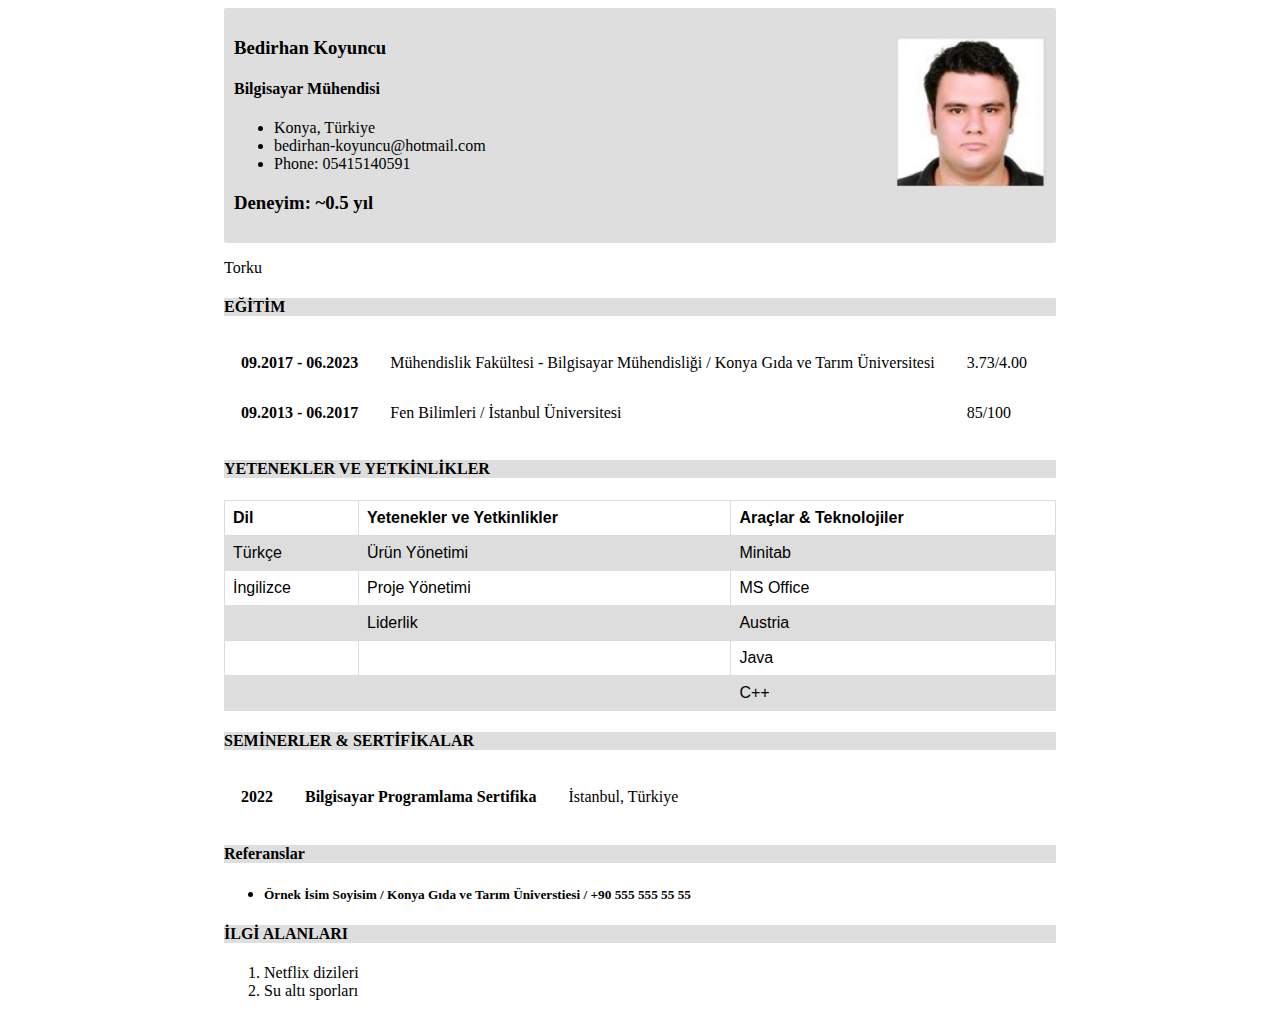
<file: Homeworks/Cv-HW-1/index.html>
<!DOCTYPE html>
<html lang="en">

<head>
    <meta charset="UTF-8">
    <meta http-equiv="X-UA-Compatible" content="IE=edge">
    <meta name="viewport" content="width=device-width, initial-scale=1.0">
    <title>Document</title>
    <link rel="stylesheet" href="style.css">
</head>

<body>
    <nav class="bg-gray">
        <div class="clearfix">
            <img src="cv.JPG" alt="" height="150px">
            <h3>Bedirhan Koyuncu</h3>
            <h4>Bilgisayar Mühendisi</h4>
            <ul>
                <li>Konya, Türkiye</li>
                <li>bedirhan-koyuncu@hotmail.com</li>
                <li>Phone: 05415140591</li>
            </ul>
            <h3><strong>Deneyim: </strong>~0.5 yıl</h3>
        </div>
    </nav>
    <p>Torku</p>
    <div>
        <h4 class="bg-gray">
            EĞİTİM
        </h4>
        <table id="egitim-table">
            <tr>
                <th><strong>09.2017 - 06.2023</strong></th>
                <td>Mühendislik Fakültesi - Bilgisayar Mühendisliği / Konya Gıda ve Tarım Üniversitesi</td>
                <td>3.73/4.00</td>
            </tr>
            <tr>
                <th><strong>09.2013 - 06.2017</strong></th>
                <td>Fen Bilimleri / İstanbul Üniversitesi</td>
                <td>85/100</td>
            </tr>
        </table>
    </div>
    <div>
        <h4 class="bg-gray">
            YETENEKLER VE YETKİNLİKLER
        </h4>
        <table id="yetenek-table">
            <tr>
                <th>Dil</th>
                <th>Yetenekler ve Yetkinlikler</th>
                <th>Araçlar & Teknolojiler</th>
            </tr>
            <tr>
                <td>Türkçe</td>
                <td>Ürün Yönetimi</td>
                <td>Minitab</td>
            </tr>
            <tr>
                <td>İngilizce</td>
                <td>Proje Yönetimi</td>
                <td>MS Office</td>
            </tr>
            <tr>
                <td></td>
                <td>Liderlik</td>
                <td>Austria</td>
            </tr>
            <tr>
                <td></td>
                <td></td>
                <td>Java</td>
            </tr>
            <tr>
                <td></td>
                <td></td>
                <td>C++</td>
            </tr>
        </table>
    </div>
    <div>
        <h4 class="bg-gray">SEMİNERLER & SERTİFİKALAR </h4>
        <table id="seminer-table">
            <tr>
                <th>2022</th>
                <th>Bilgisayar Programlama Sertifika</th>
                <td>İstanbul, Türkiye</td>
            </tr>
        </table>
    </div>
    <div>
        <h4 class="bg-gray">Referanslar </h4>
        <ul>
            <li>
                <h5>Örnek İsim Soyisim / <span>Konya Gıda ve Tarım Üniverstiesi</span> / +90 555 555 55 55</h5>
            </li>
        </ul>
    </div>
    <div>
        <h4 class="bg-gray">İLGİ ALANLARI </h4>
        <ol>
            <li>
                Netflix dizileri
            </li>
            <li>
                Su altı sporları
            </li>
        </ol>
    </div>
</body>

</html>
</file>
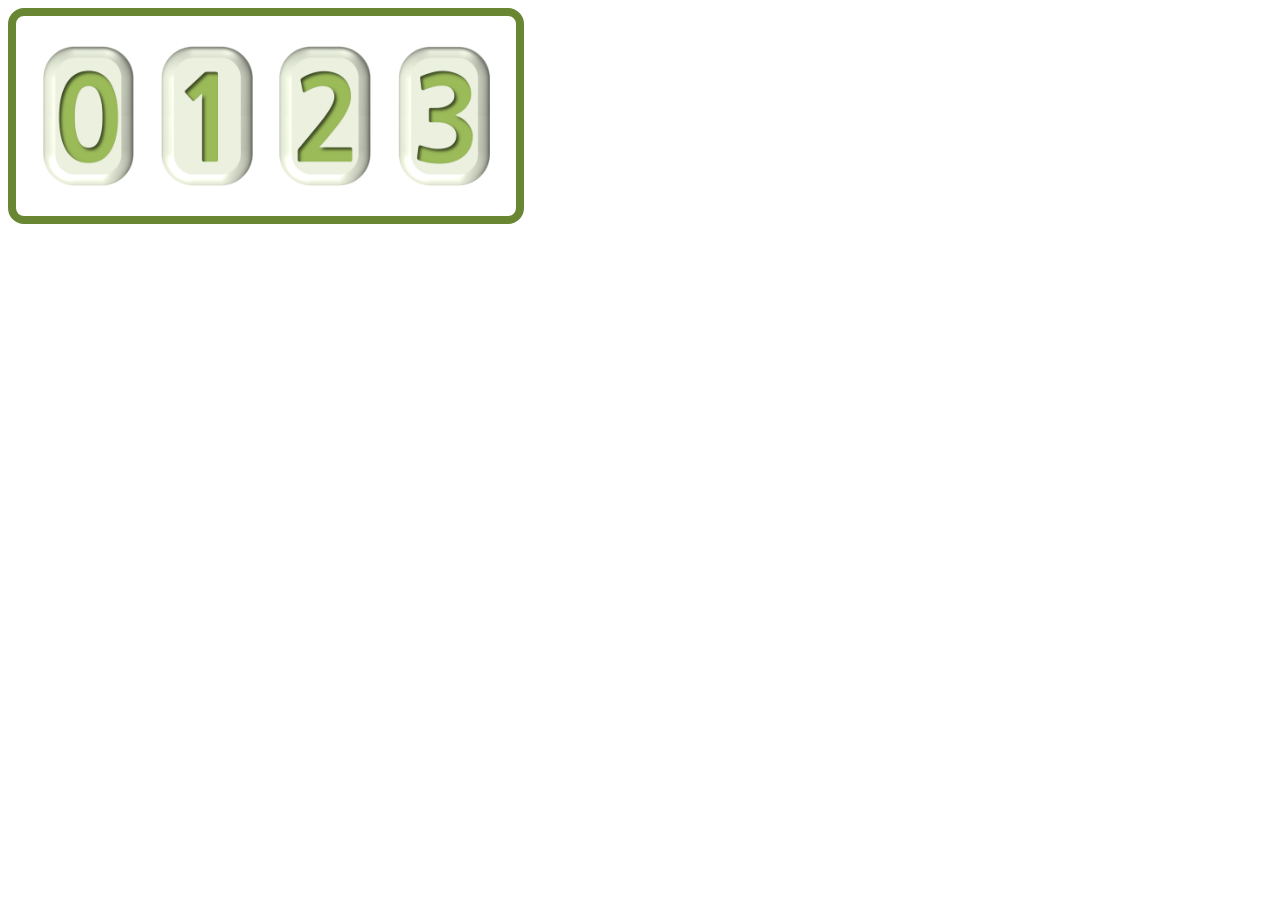
<file: Homeworks/Flex-Numbers-HW-2/index.html>
<!DOCTYPE html>
<html lang="en">

<head>
    <meta charset="UTF-8">
    <meta http-equiv="X-UA-Compatible" content="IE=edge">
    <meta name="viewport" content="width=device-width, initial-scale=1.0">
    <title>Flex-Numbers</title>
    <link rel="stylesheet" href="styles.css">
</head>

<body>
    <div class="container">
        <img src="images/number-0.png">
        <img src="images/number-1.png">
        <img src="images/number-2.png">
        <img src="images/number-3.png">
    </div>


</body>

</html>
</file>
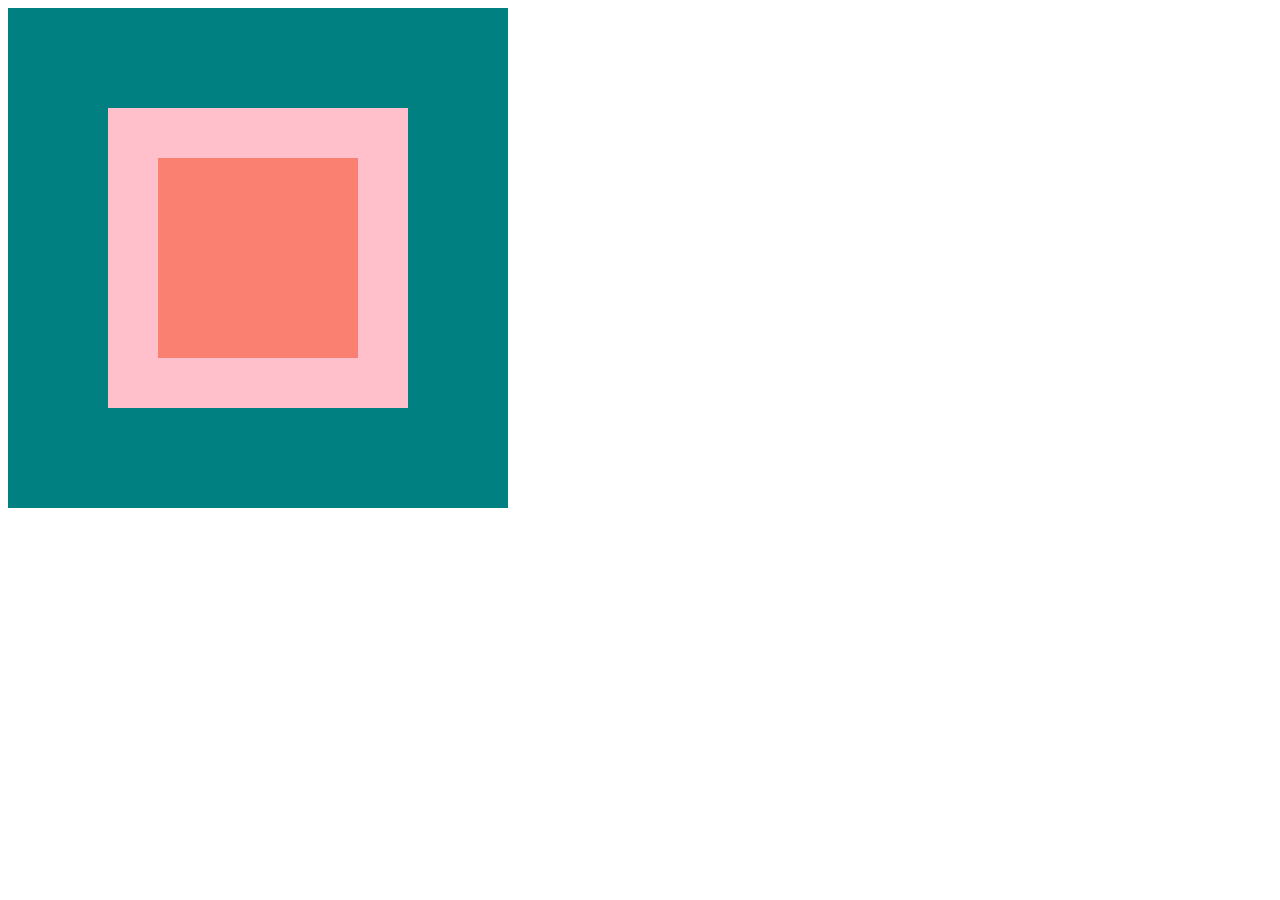
<file: Homeworks/InnerBoxes/index.html>
<!DOCTYPE html>

<html>

<head>
    <title>Boxes Exercise</title>
    <link href="style.css" rel="stylesheet">
</head>

<body>
    <div id="outer-box">
        <div id="inner-box"></div>
    </div>
</body>

</html>
</file>
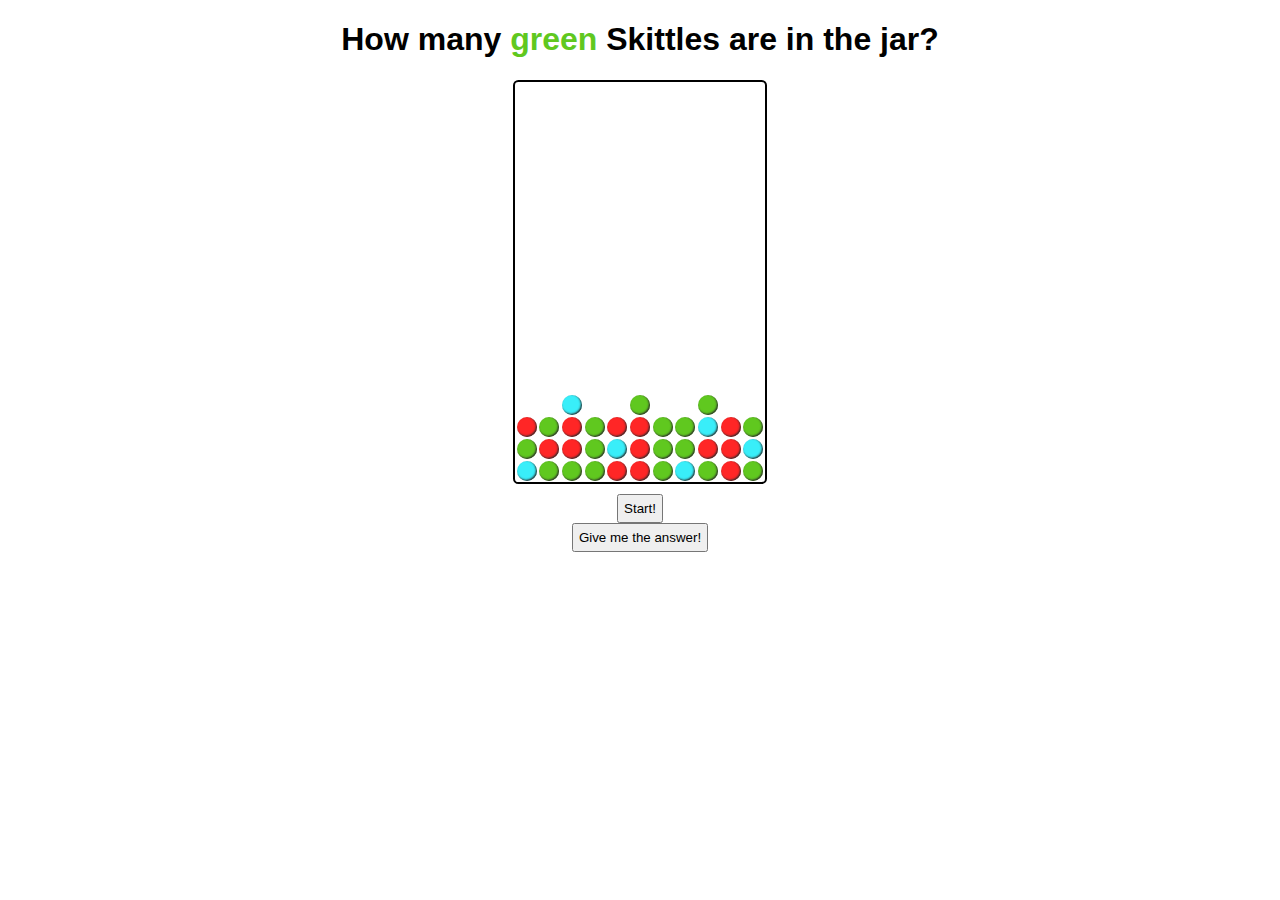
<file: Homeworks/Skittles/index.html>
<!DOCTYPE html>
<!--
  Starter HTML for Skittles Game Exercise (V1). This is just the a jar with skittles.
  -->
<html lang="en">

<head>
    <meta charset="UTF-8">
    <title>Skittles Game</title>
    <link rel="stylesheet" href="skittles.css">
    <script src="skittles-starter.js"></script>
</head>

<body>
    <header>
        <h1>How many <span id="color" class="green">green </span>Skittles are in the jar?</h1>
    </header>

    <main>
        <!-- The Skittles jar! -->
        <div id="jar">
            <div class="skittle blue"></div>
            <div class="skittle green"></div>
            <div class="skittle green"></div>
            <div class="skittle green"></div>
            <div class="skittle red"></div>
            <div class="skittle red"></div>
            <div class="skittle green"></div>
            <div class="skittle blue"></div>
            <div class="skittle green"></div>
            <div class="skittle red"></div>
            <div class="skittle green"></div>
            <div class="skittle green"></div>
            <div class="skittle red"></div>
            <div class="skittle red"></div>
            <div class="skittle green"></div>
            <div class="skittle blue"></div>
            <div class="skittle red"></div>
            <div class="skittle green"></div>
            <div class="skittle green"></div>
            <div class="skittle red"></div>
            <div class="skittle red"></div>
            <div class="skittle blue"></div>
            <div class="skittle red"></div>
            <div class="skittle green"></div>
            <div class="skittle red"></div>
            <div class="skittle green"></div>
            <div class="skittle red"></div>
            <div class="skittle red"></div>
            <div class="skittle green"></div>
            <div class="skittle green"></div>
            <div class="skittle blue"></div>
            <div class="skittle red"></div>
            <div class="skittle green"></div>
            <div class="skittle blue"></div>
            <div class="skittle green"></div>
            <div class="skittle green"></div>
        </div>
        <!-- We will add the "hidden" class to the second view (#game-play) eventually,
         but it's easier to test our JS for now when we can see both buttons. -->
        <article id="game-setup">
            <button id="start-btn">Start!</button>
        </article>

        <article id="game-play">
            <button id="answer-btn">Give me the answer!</button>
            <p class="hidden">There are <span id="count"></span> skittles in the jar!</p>
        </article>
    </main>
</body>

</html
</file>
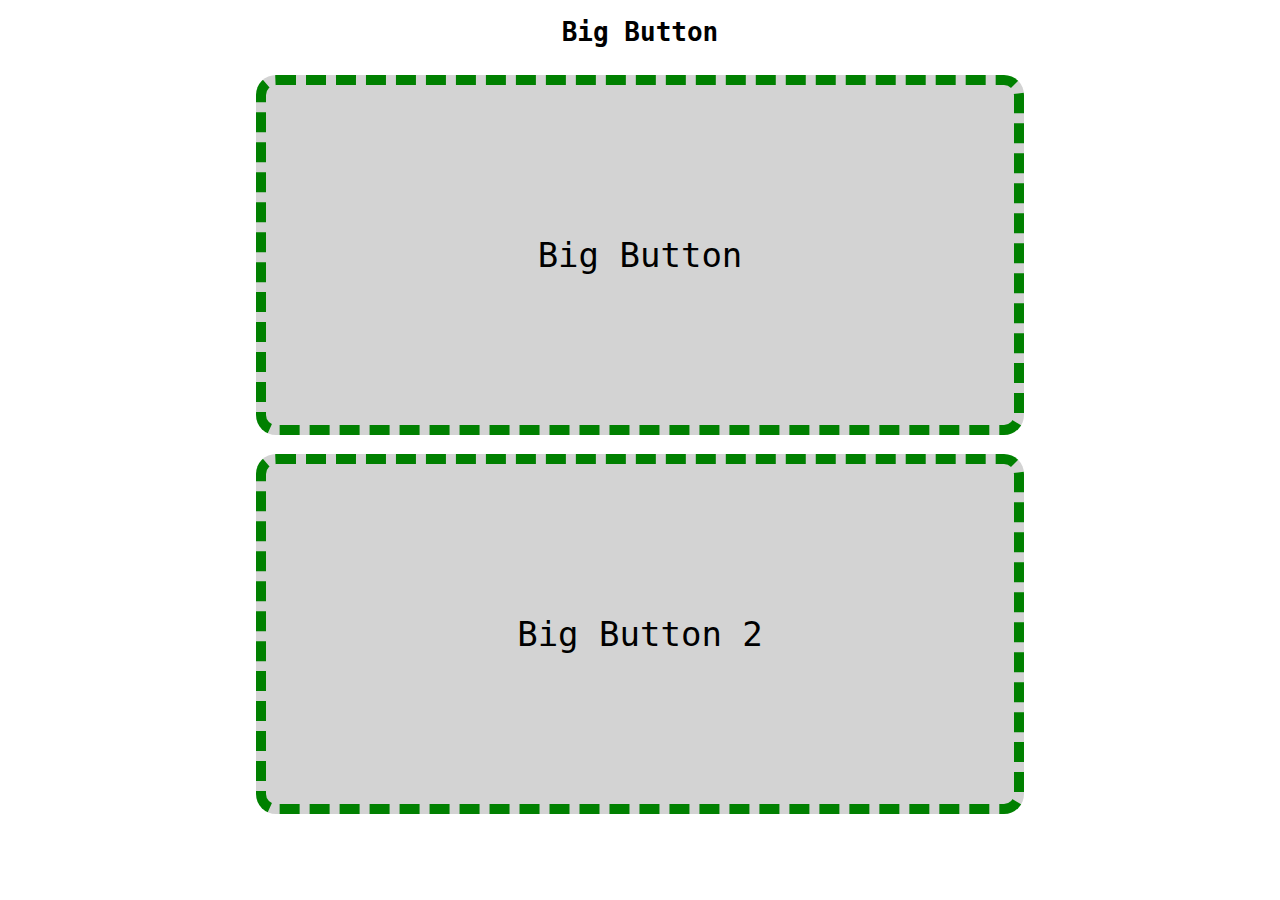
<file: Lessons/15.04.2022/index.html>
<!DOCTYPE html>
<html lang="en">

<head>
    <meta charset="utf-8">
    <title>Big Button</title>
    <link rel="stylesheet" href="styles.css">
    <script src="big_button.js"></script>
</head>

<body>
    <header>
        <h1>Big Button</h1>
    </header>
    <main>
        <section id="but1">
            <button>Big Button</button>
        </section>
        <section id="but2">
            <button>Big Button 2</button>
        </section>
    </main>
    <footer></footer>
</body>

</html>
</file>
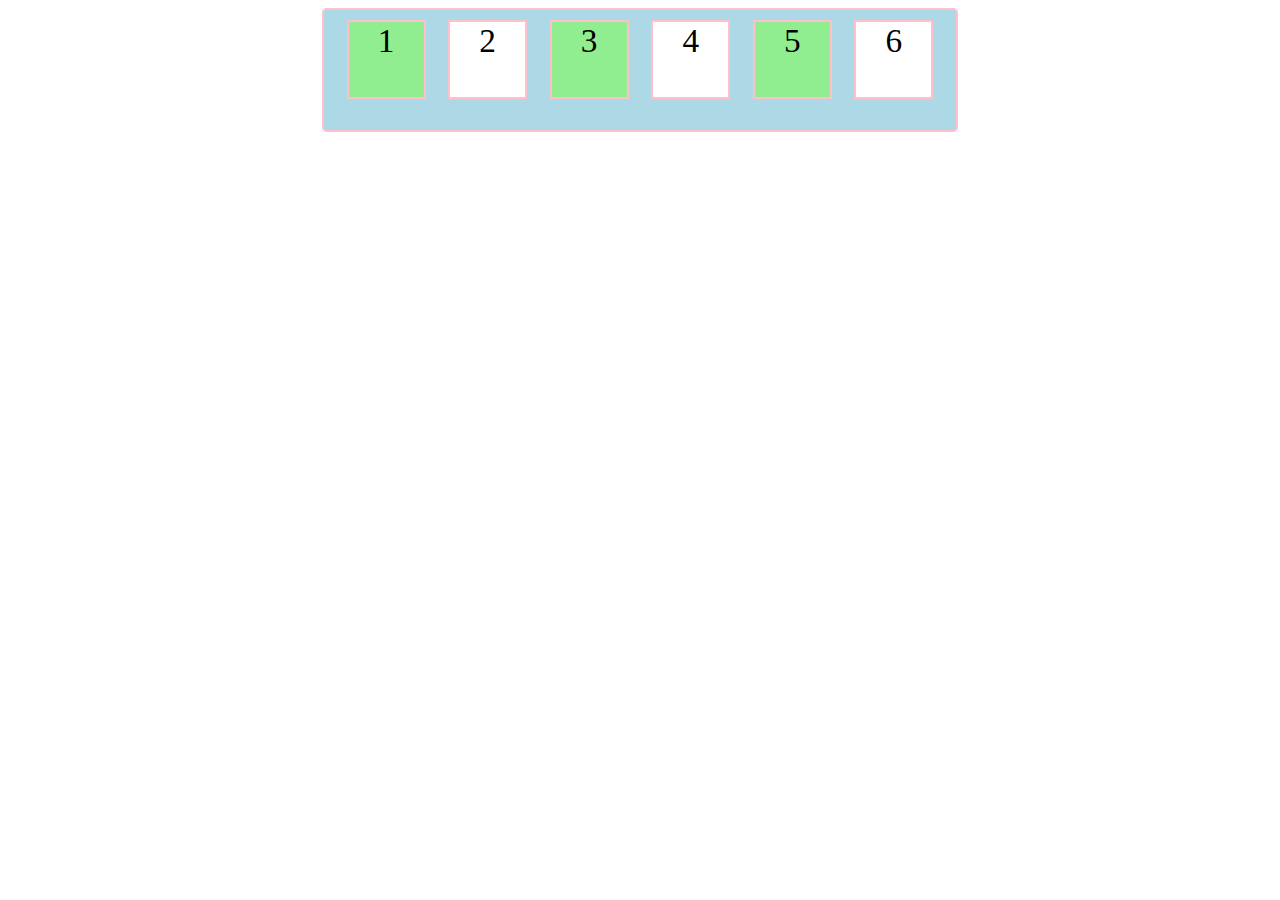
<file: Lessons/25.03.2022/index.html>
<!DOCTYPE html>
<html>

<head>
    <meta charset="utf-8">
    <meta name="viewport" content="width=device-width">
    <title>25.03.2022</title>
    <link href="style.css" rel="stylesheet" type="text/css" />
</head>

<body>
    <div id="container">
        <div>1</div>
        <div>2</div>
        <div>3</div>
        <div>4</div>
        <div>5</div>
        <div>6</div>

    </div>
</body>

</html>
</file>
<file: Homeworks/Cv-HW-1/style.css>
body {
    width: 65%;
    padding-right: 15px;
    padding-left: 15px;
    margin-right: auto;
    margin-left: auto;
    position: relative;
}
nav {
    padding: 10px;
    border-radius: 2px;
}
.bg-gray {
    background-color: #dedede;
}
nav img {
    float: right;
}
.clearfix::after {
    content: "";
    clear: both;
    display: table;
}
#egitim-table th,
#egitim-table td {
    padding: 15px;
}
#seminer-table th,
#seminer-table td {
    padding: 15px;
}

#yetenek-table {
    font-family: arial, sans-serif;
    border-collapse: collapse;
    width: 100%;
}
#yetenek-table th,
#yetenek-table td {
    border: 1px solid #dddddd;
    text-align: left;
    padding: 8px;
}
#yetenek-table tr:nth-child(even) {
    background-color: #dddddd;
}
</file>
<file: Homeworks/Flex-Numbers-HW-2/styles.css>
img {
    height: 70%;
}
.container {
    height: 200px;
    width: 500px;
    display: flex;
    align-items: center;
    justify-content: space-evenly;
    border: 0.5em solid #698733;
    border-radius: 1em;
}
</file>
<file: Homeworks/InnerBoxes/style.css>
#outer-box {
    width: 400px;
    height: 400px;
    padding: 50px;
    background-color: teal;
    display: flex;
    justify-content: center;
    align-items: center;
}

#inner-box {
    border-style: solid;
    border-width: 50px;
    border-color: pink;
    background-color: salmon;
    height: 200px;
    width: 200px;
}
</file>
<file: Homeworks/Skittles/skittles.css>
/*
 * CSE 154
 * CSS for Skittles Game Exercise
 */
main {
    align-items: center;
    display: flex;
    flex-direction: column;
    margin: auto auto;
    text-align: center;
    width: 60%;
}

/* button styles aren't inherited from body, so we have to
   * set them explicitly */
body,
button {
    font-family: "Trebuchet MS", sans-serif;
}

button,
input {
    padding: 5px;
}

header {
    text-align: center;
}

#jar {
    align-content: baseline;
    border: 2pt solid black;
    border-radius: 4pt 4pt;
    display: flex;
    height: 400px;
    flex-wrap: wrap-reverse;
    justify-content: space-evenly;
    margin-bottom: 10px;
    width: 250px;
}

/* Styles shared by all Skittles */
.skittle {
    border-radius: 50%;
    box-shadow: inset -1px -1px 2px 0px #2c2c2c;
    height: 20px;
    margin: 1px;
    width: 20px;
}

#color {
    font-weight: bold;
}

/* These are prettier red, green, blue skittles */
#color.red {
    color: #ff2626;
}

#color.green {
    color: #60c81f;
}

#color.blue {
    color: #39eef9;
}

.skittle.red {
    background-color: #ff2626;
}

.skittle.green {
    background-color: #60c81f;
}

.skittle.blue {
    background-color: #39eef9;
}

.hidden {
    display: none;
}

.green:hover {
    background-color: red;
}
</file>
<file: Lessons/15.04.2022/styles.css>
html {
    font-family: monospace;
}

body {
    height: 100vh;
    margin: 0;
}

body,
main,
section,
div {
    display: flex;
    flex-direction: column;
    justify-content: center;
    align-items: center;
}

header {
    text-align: center;
}

main {
    flex-basis: 100%;
}

main img {
    max-height: 40vh;
}

section {
    justify-content: space-evenly;
    flex-basis: 100%;
}

footer {
    flex-basis: 10%;
    font-size: 18px;
}

/* ---- My Big Button ---- */

button {
    font-family: monospace;
    font-size: 34px;
    width: 60vw;
    height: 40vh;
    border-radius: 20px;
    background-color: lightgray;
    border: 10px dashed green;
    cursor: pointer;
    outline: none;
}

/* ---- Anonymous ---- */

.anonymous img {
    filter: brightness(0);
}

.anonymous img.reveal {
    transition: filter 1s ease;
    filter: brightness(1);
}

/* ---- Dominoes ---- */

.dominoes {
    display: flex;
    flex-direction: row;
    flex-wrap: wrap;
    flex-basis: initial;
}

.dominoes div {
    width: 5vw;
    height: 5vw;
    margin: 0.1vw;
    background-color: black;
    display: block;
}

.dominoes div:nth-child(2n + 1) {
    background-color: green;
}
</file>
<file: Lessons/25.03.2022/style.css>
#container {
    width: 50%;
    height: 100px;

    background: lightblue;
    font-size: 25pt;
    display: flex;
    border-radius: 5px;
    margin: auto;
    justify-content: space-evenly;
    padding-bottom: 10px;
    padding-top: 10px;
    text-align: center;

    flex-wrap: wrap;
}

div {
    border: 2pt solid pink;
}

#container > div {
    width: 75px;
    height: 75px;
}

#container > div:nth-child(odd) {
    background-color: lightgreen;
}
#container > div:nth-child(even) {
    background-color: white;
}
</file>
